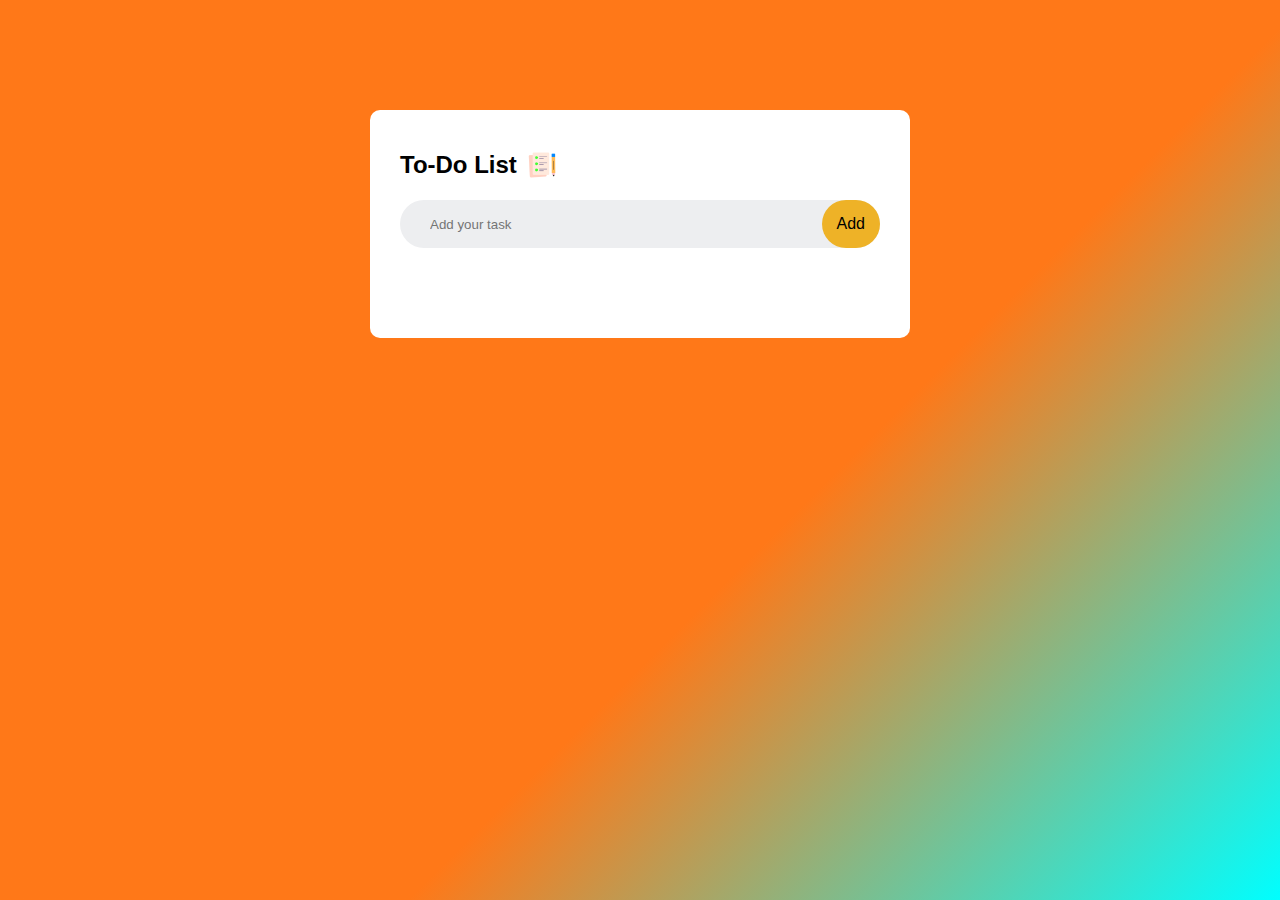
<file: index.html>
<!DOCTYPE html>
<html lang="en">
<head>
    <meta charset="UTF-8">
    <meta name="viewport" content="width=device-width, initial-scale=1.0">
    <title> Todo list website</title>
    <link rel="stylesheet" href="todolist.css">
</head>
<body>
    <div class="container">
        <div class="todo-app">
            <h2>To-Do List <img src="icon.png"></h2>
            <div class="row">
                <input type="text" id="input-box" placeholder="Add your task">
                <button onclick="addTask()">Add</button>
            </div>
            <ul id="list-container">
                <!-- <li>Task 1</li>
                <li>Task 2</li>
                <li>Task 3</li> -->
            </ul>
        </div>
    </div>

    <script src="todolist.js"></script>
</body>
</html>
</file>
<file: todolist.css>
*{
    margin: 0;
    padding: 0;
    font-family: 'Gill Sans', 'Gill Sans MT', Calibri, 'Trebuchet MS', sans-serif;
    box-sizing: border-box;
}
.container{
    width: 100%;
    min-height: 100vh;
    background: linear-gradient(135deg, rgba(255, 106, 0, 0.904) 60%, cyan);  
    padding: 10px;
}
.todo-app{
    width: 100%;
    max-width: 540px;
    background: white;
    margin:100px auto 20px;
    padding: 40px 30px 70px;
    border-radius: 10px;
}
.todo-app h2{
    color: black;
    display: flex;
    align-items: center; 
    margin-bottom: 20px;
}
.todo-app h2 img{
    width: 30px;
    margin-left: 10px;
}
.row{
    display: flex;
    align-items: center;
    justify-content: space-between;
    background: #edeef0;
    border-radius: 30px;
    padding-left: 20px;
    margin-bottom: 20px;
}
input{
    flex: 1;
    border: none;
    outline: none;
    background: transparent;
    padding: 10px;
}
button{
    border: none;
    outline: none;
    padding: 15px;
    background: rgb(238, 178, 39);
    color:black;
    font-size: 16px;
    cursor: pointer;
    border-radius: 30px; 
}
ul li{
    list-style: none;
    font-size: 16px;
    padding: 12px 8px 12px 50px;
    user-select: none;
    cursor: pointer;
    position: relative;
}
ul li::before{
    content: '';
    position: absolute;
    height: 28px;
    width: 28px;
    border-radius: 10%;
    background-image: url(uncheck.png);
    background-size: cover;
    background-position: center;
    top: 12px;
    left: 8px;
}
ul li.check{
    color: #626262;
    text-decoration: line-through;
}
ul li.check::before{
    background-image: url(check.png);
}
ul li span{
    position: absolute;
    right: 0;
    top: 5px;
    width: 40px;
    height: 40px;
    font-size: 22px;
    color: #555;
    line-height: 40px;
    text-align: center;
    border-radius: 50%;
}
ul li span:hover{
    background: #929295;
}
</file>
